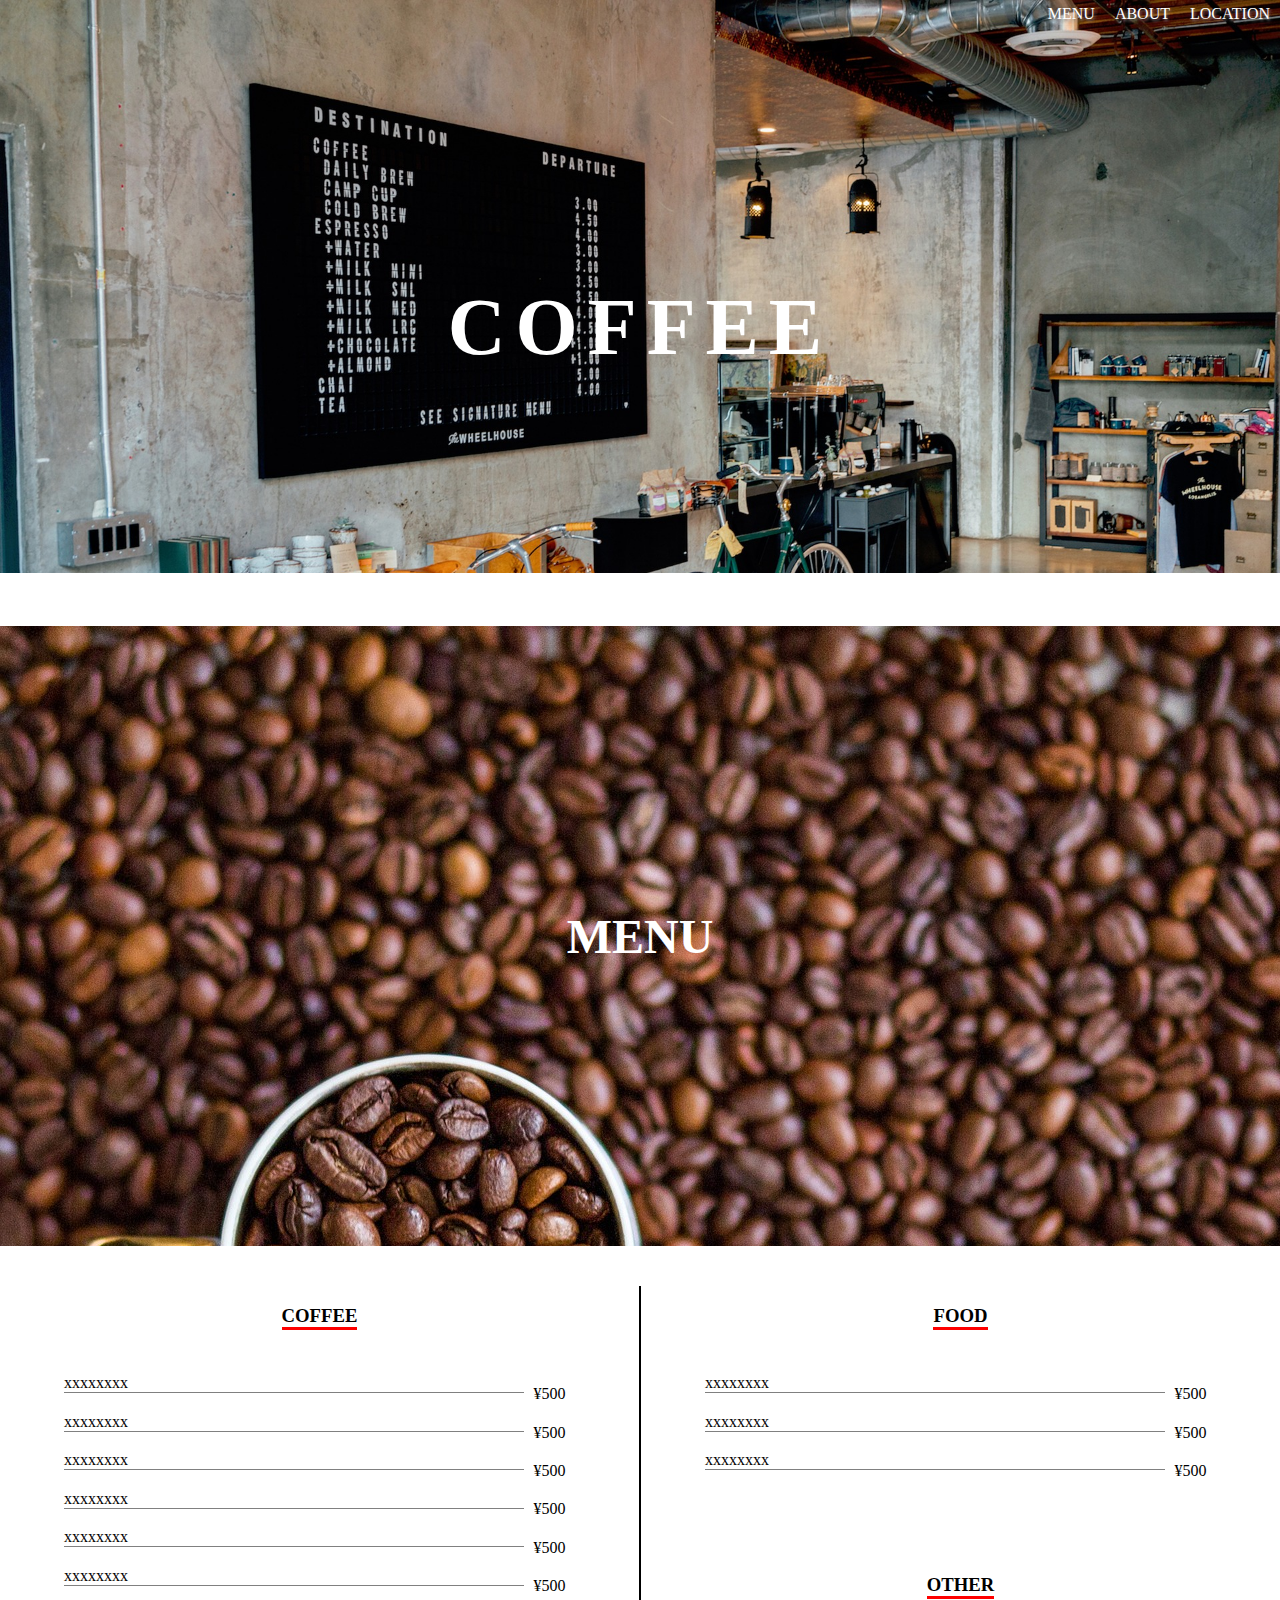
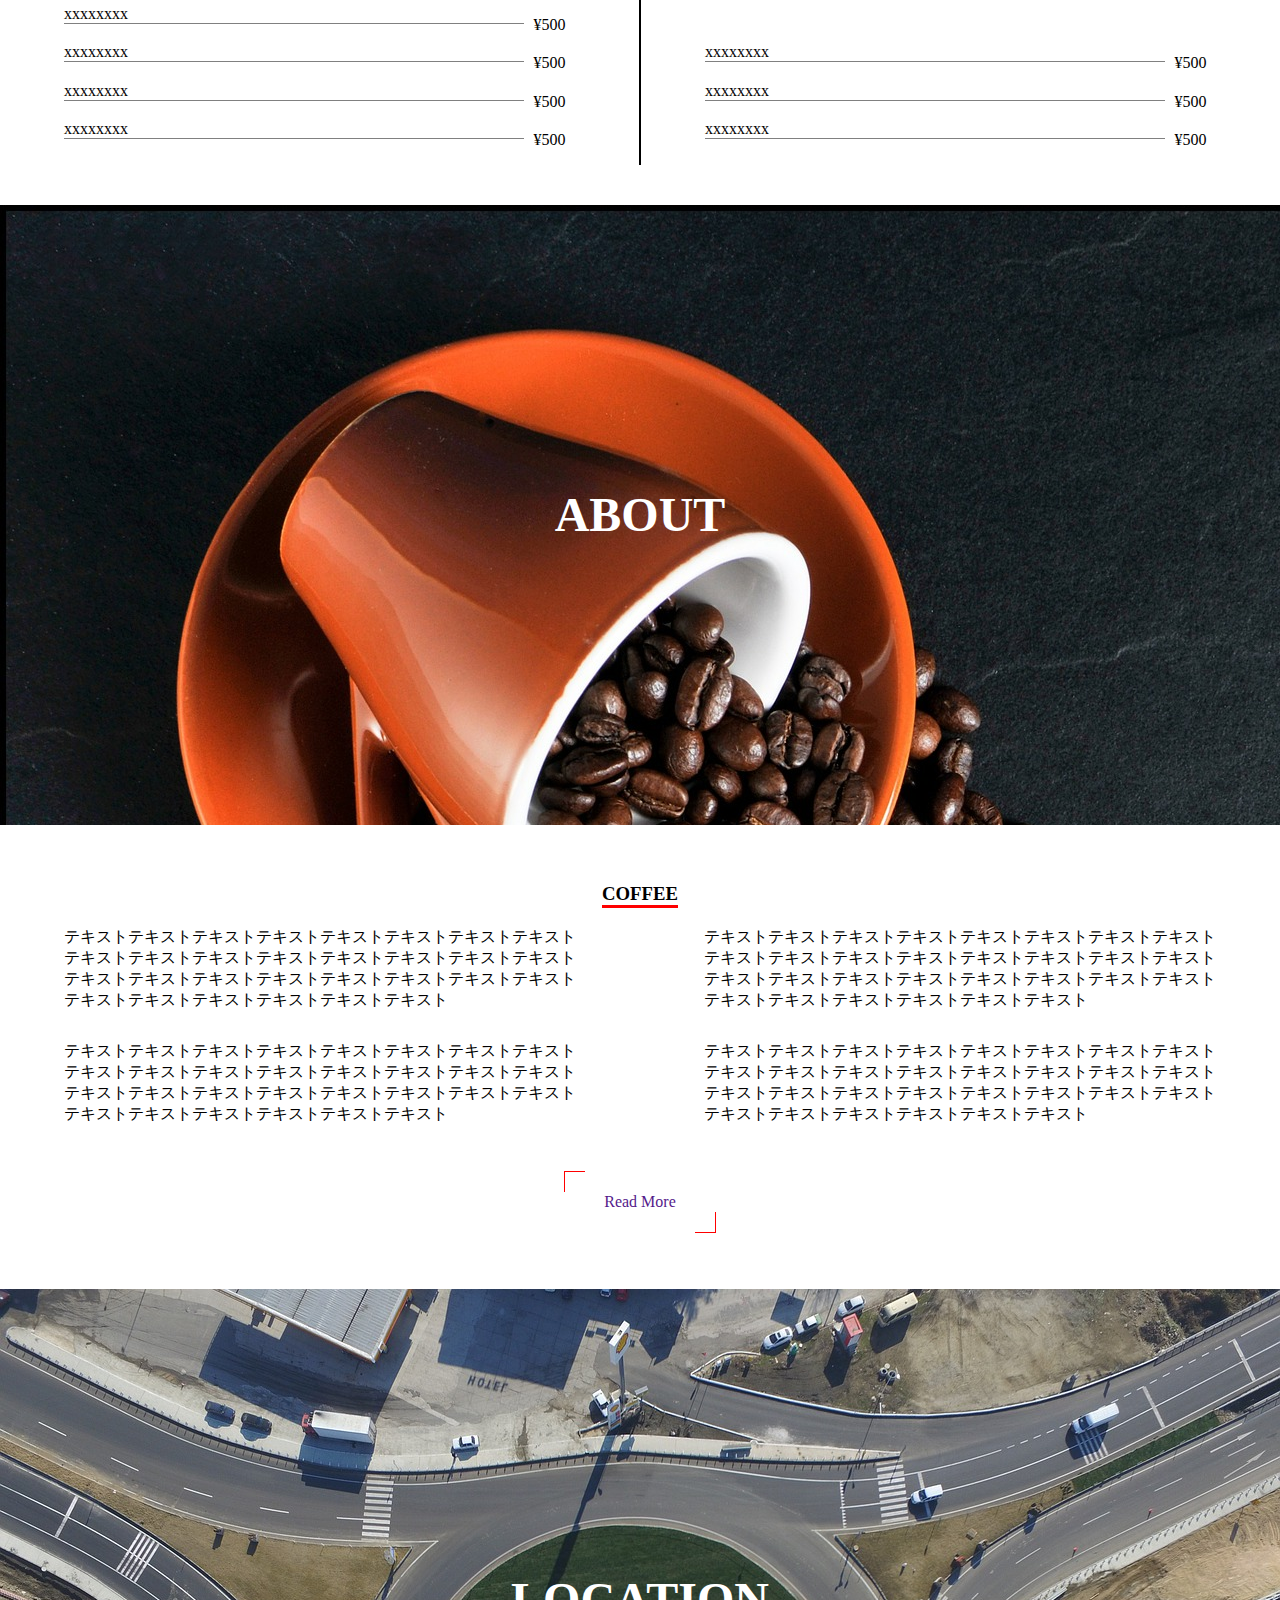
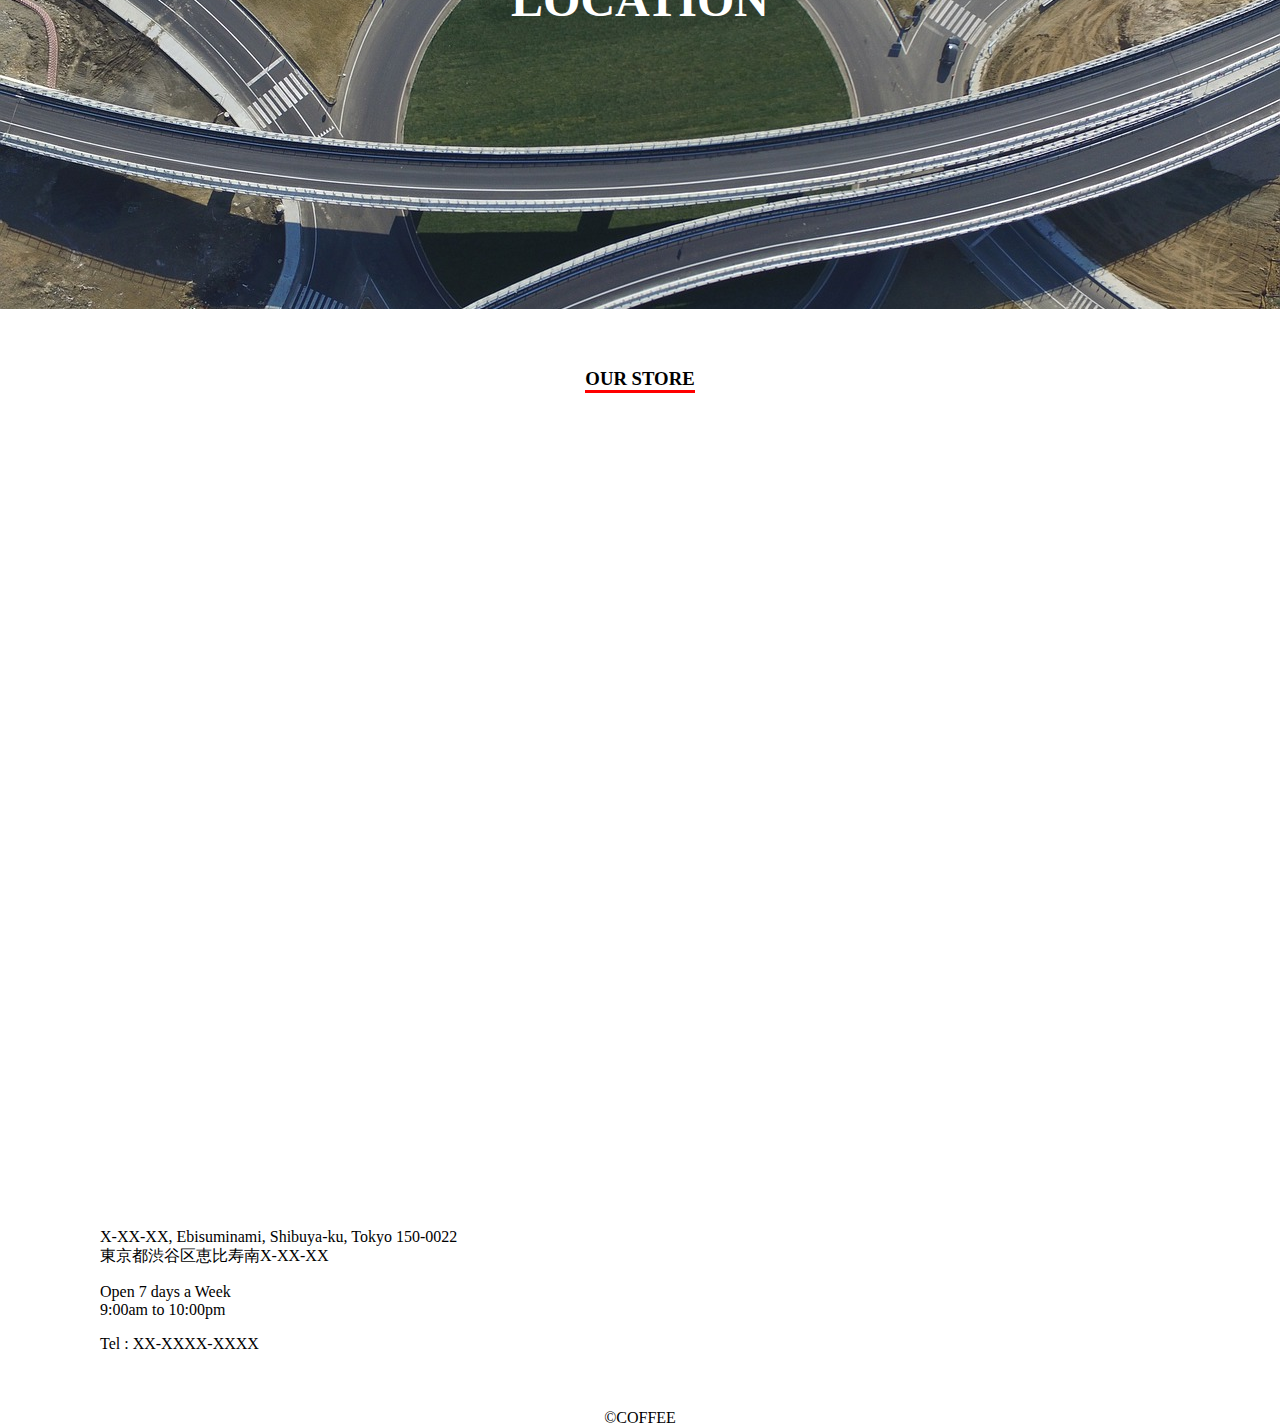
<file: kadai1/index.html>
<!DOCTYPE html>
<html lang="ja">
<head>
    <meta charset="UTF-8">
    <meta http-equiv="X-UA-Compatible" content="IE=edge">
    <meta name="viewport" content="width=device-width, initial-scale=1.0">
    <link rel="stylesheet" href="style.css">
    <title>Document</title>
</head>
<body>
    <header id="header">
        <ul>
            <a href=""><li>MENU</li></a>
            <a href=""><li>ABOUT</li></a>
            <a href=""><li>LOCATION</li></a>
        </ul>
        <h1 class="title">COFFEE</h1>
    </header>
    <main id="main">
        <section id="menu">
            <div class="sec-title">
                <h2>MENU</h2>
            </div>
            <div class="wrapper">
                <div class="left-menu">
                    <div class="coffee-menu">
                        <h3 class="sub-title">COFFEE</h3>
                        <dl>
                            <dt>xxxxxxxx</dt>
                            <dd>¥500</dd>
                            <dt>xxxxxxxx</dt>
                            <dd>¥500</dd>
                            <dt>xxxxxxxx</dt>
                            <dd>¥500</dd>
                            <dt>xxxxxxxx</dt>
                            <dd>¥500</dd>
                            <dt>xxxxxxxx</dt>
                            <dd>¥500</dd>
                            <dt>xxxxxxxx</dt>
                            <dd>¥500</dd>
                            <dt>xxxxxxxx</dt>
                            <dd>¥500</dd>
                            <dt>xxxxxxxx</dt>
                            <dd>¥500</dd>
                            <dt>xxxxxxxx</dt>
                            <dd>¥500</dd>
                            <dt>xxxxxxxx</dt>
                            <dd>¥500</dd>
                        </dl>
                    </div>
                </div>
                <div class="right-menu">
                    <div class="food-menu">
                        <h3 class="sub-title">FOOD</h3>
                        <dl>
                            <dt>xxxxxxxx</dt>
                            <dd>¥500</dd>
                            <dt>xxxxxxxx</dt>
                            <dd>¥500</dd>
                            <dt>xxxxxxxx</dt>
                            <dd>¥500</dd>
                        </dl>
                    </div>
                    <div class="other-menu">
                        <h3 class="sub-title">OTHER</h3>
                        <dl>
                            <dt>xxxxxxxx</dt>
                            <dd>¥500</dd>
                            <dt>xxxxxxxx</dt>
                            <dd>¥500</dd>
                            <dt>xxxxxxxx</dt>
                            <dd>¥500</dd>
                        </dl>
                    </div>
                </div>
            </div>
        </section>
        <section id="about">
            <h2 class="sec-title">ABOUT</h2>
            <div class="sub-title">
                <h3>COFFEE</h3>
            </div>
            <div class="wrapper">
                <div class="left-about">
                    <div class="coffee-1">
                        テキストテキストテキストテキストテキストテキストテキストテキストテキストテキストテキストテキストテキストテキストテキストテキストテキストテキストテキストテキストテキストテキストテキストテキストテキストテキストテキストテキストテキストテキスト
                    </div>
                    <div class="coffee-2">
                        テキストテキストテキストテキストテキストテキストテキストテキストテキストテキストテキストテキストテキストテキストテキストテキストテキストテキストテキストテキストテキストテキストテキストテキストテキストテキストテキストテキストテキストテキスト
                    </div>
                </div>
                <div class="right-about">
                    <div class="coffee-3">
                        テキストテキストテキストテキストテキストテキストテキストテキストテキストテキストテキストテキストテキストテキストテキストテキストテキストテキストテキストテキストテキストテキストテキストテキストテキストテキストテキストテキストテキストテキスト
                    </div>
                    <div class="coffee-4">
                        テキストテキストテキストテキストテキストテキストテキストテキストテキストテキストテキストテキストテキストテキストテキストテキストテキストテキストテキストテキストテキストテキストテキストテキストテキストテキストテキストテキストテキストテキスト
                    </div>
                </div>
            </div>
            <a href="">
            <div class="read-more">
                <p class="read-more">Read More</p>
            </div>
            </a>
        </section>
        <section id="location">
            <h2 class="sec-title">LOCATION</h2>
            <div class="sub-title">
                <h3>OUR STORE</h3>
            </div>
            <div class="wrapper">
                <div class="map">
                    <iframe src="https://www.google.com/maps/embed?pb=!1m18!1m12!1m3!1d6484.628238297103!2d139.70278637491003!3d35.644631720811184!2m3!1f0!2f0!3f0!3m2!1i1024!2i768!4f13.1!3m3!1m2!1s0x60188b40ba660b1b%3A0x8858088b6942f55f!2z5pel5pys44CB44CSMTUwLTAwMjIg5p2x5Lqs6YO95riL6LC35Yy65oG15q-U5a-_5Y2X!5e0!3m2!1sja!2sth!4v1637141569213!5m2!1sja!2sth" width="1920" height="800" style="border:0;" allowfullscreen="" loading="lazy"></iframe>
                </div>
                <div class="location-detail">
                    <div class="location-information">
                        <p>X-XX-XX, Ebisuminami, Shibuya-ku, Tokyo 150-0022<br>
                        東京都渋谷区恵比寿南X-XX-XX</p>
                        <p>Open 7 days a Week<br>
                        9:00am to 10:00pm</p>
                        <p>Tel : XX-XXXX-XXXX</p>
                    </div>
                </div>
            </div>
        </section>
    </main>
    <footer id="footer">
        &copy;COFFEE
    </footer>
</body>
</html>
</file>
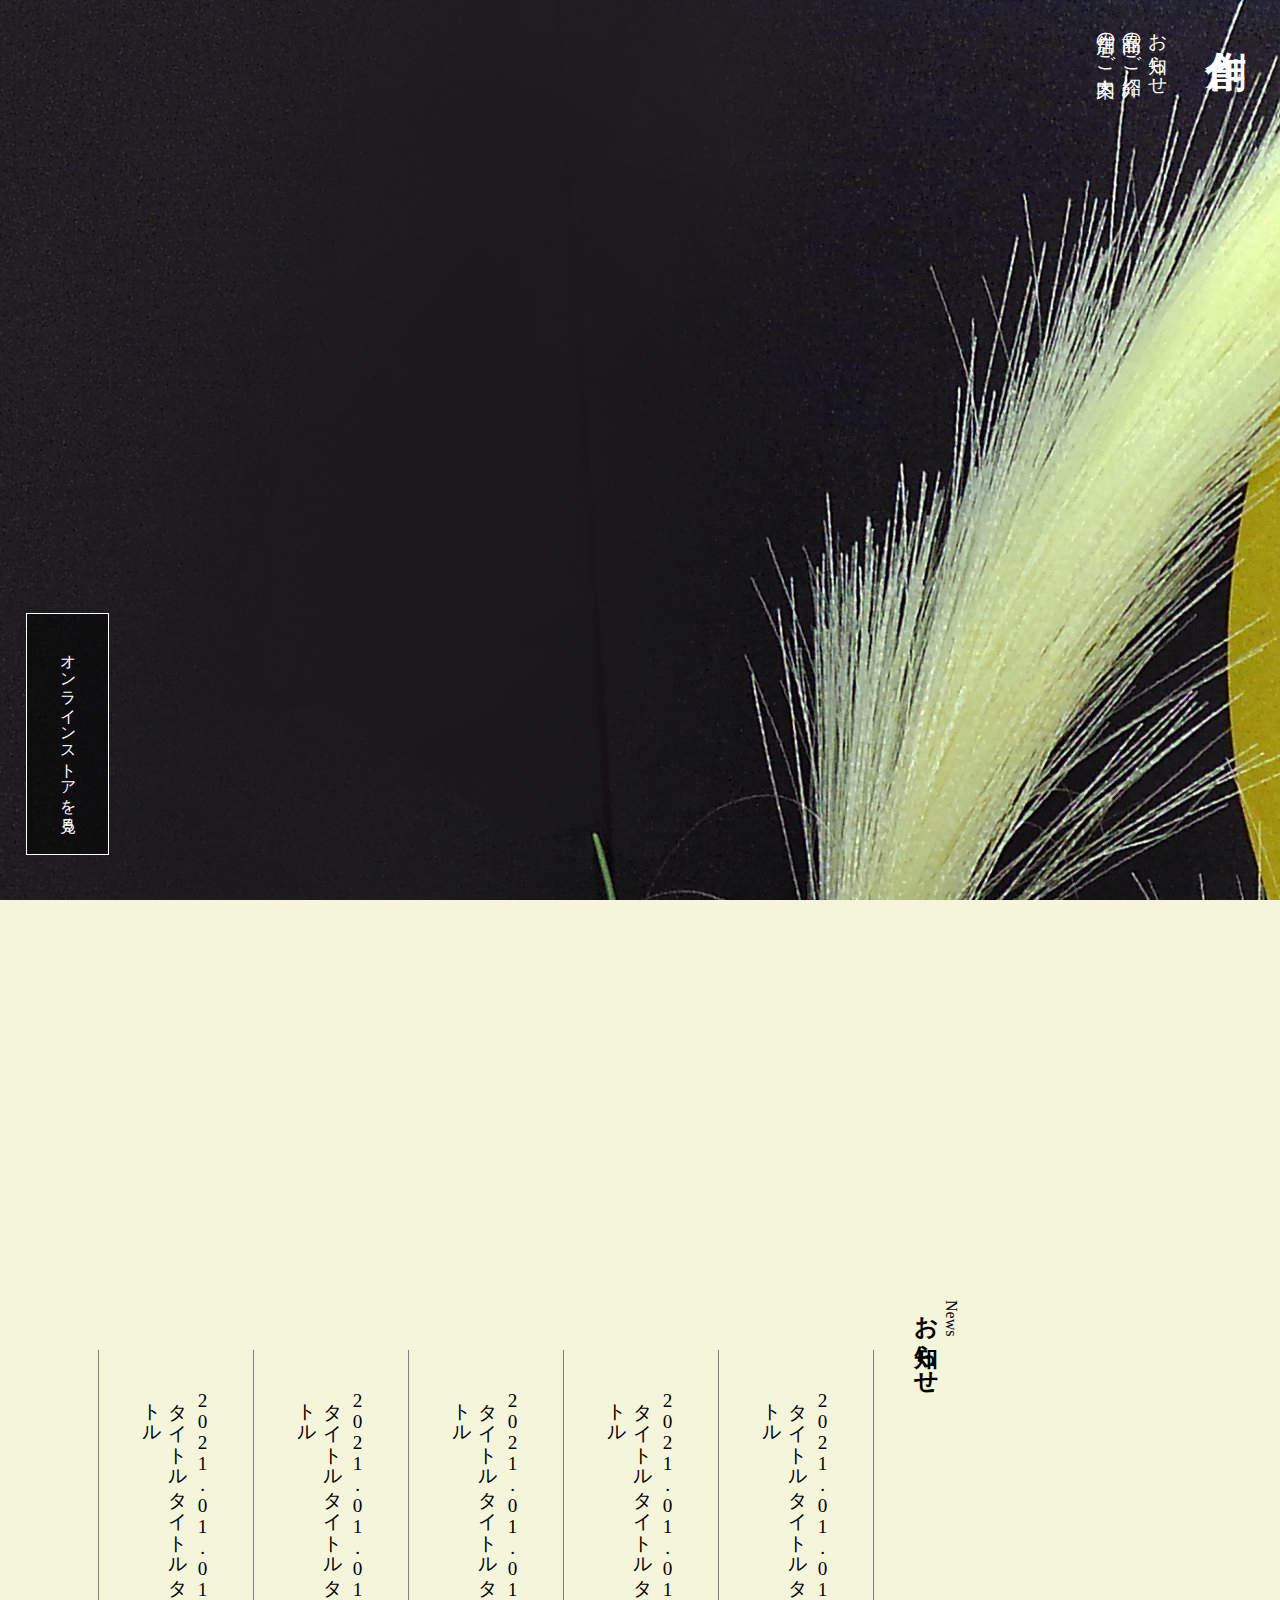
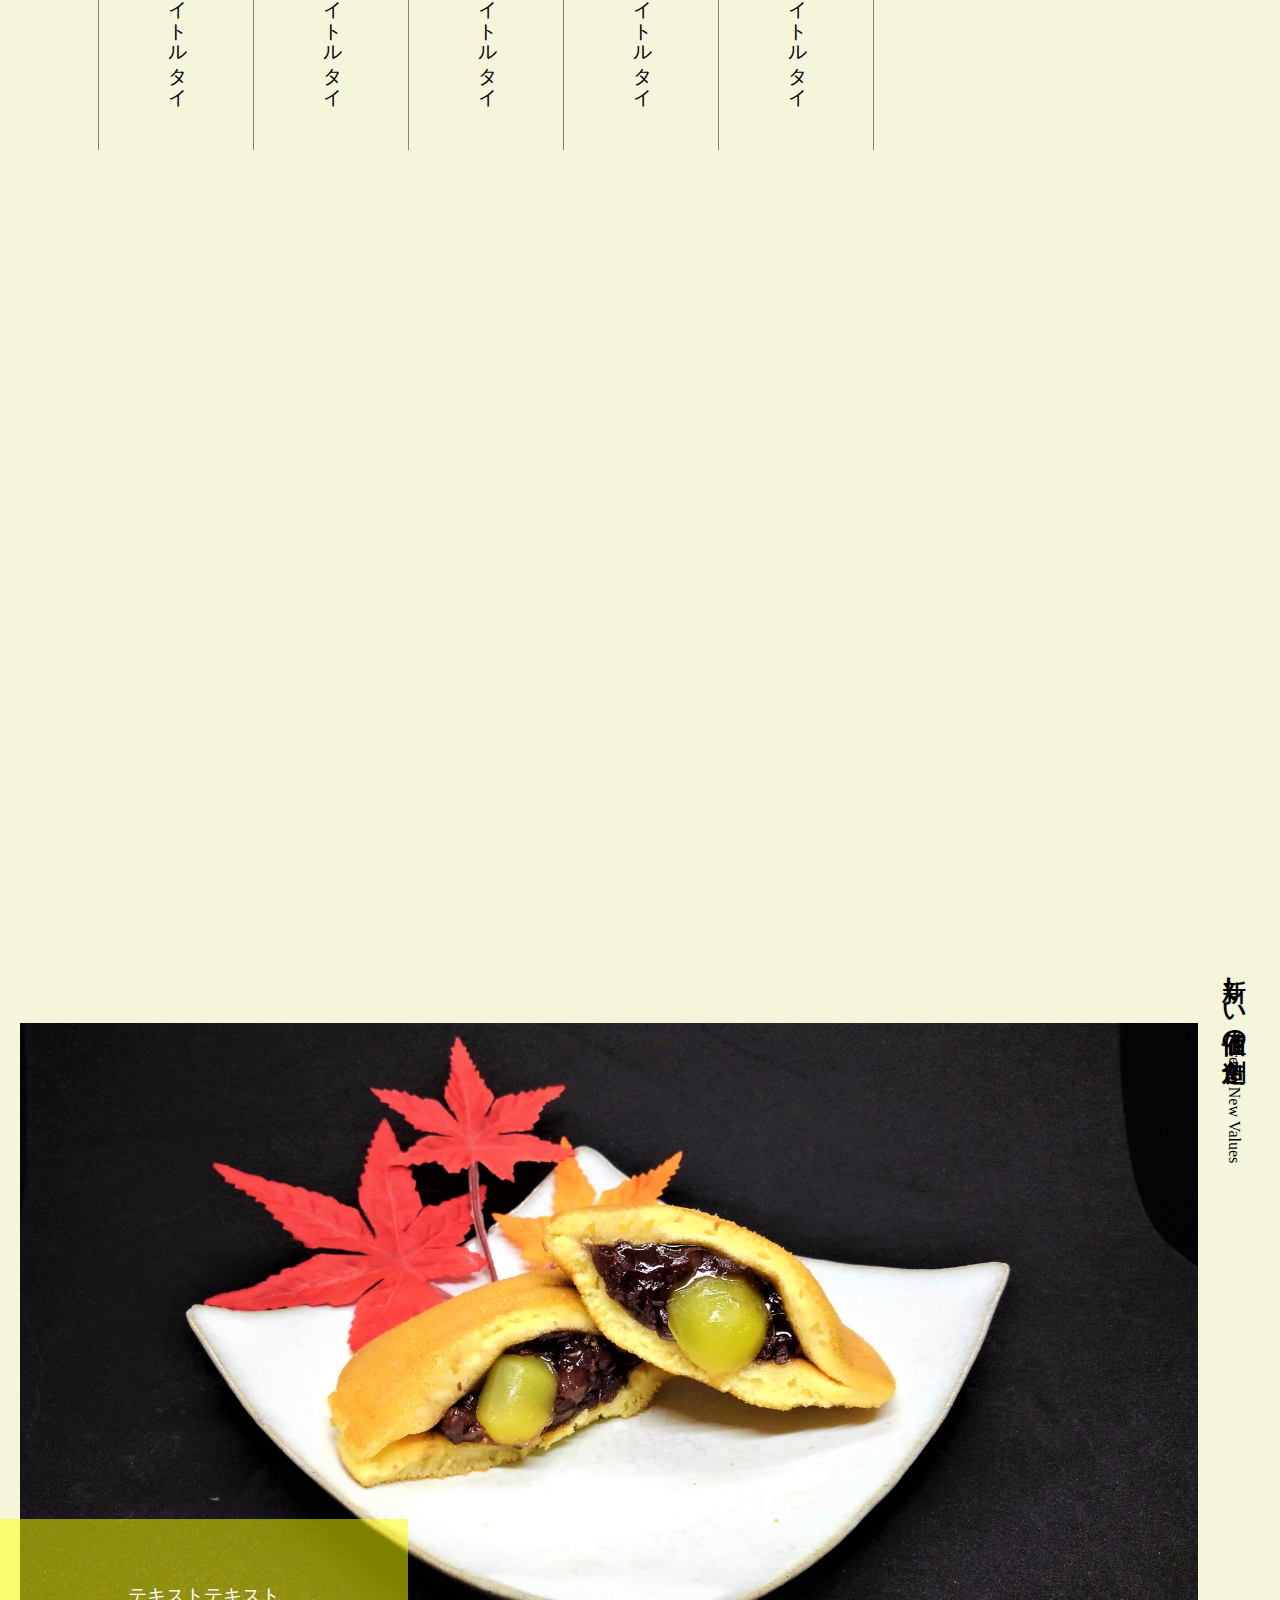
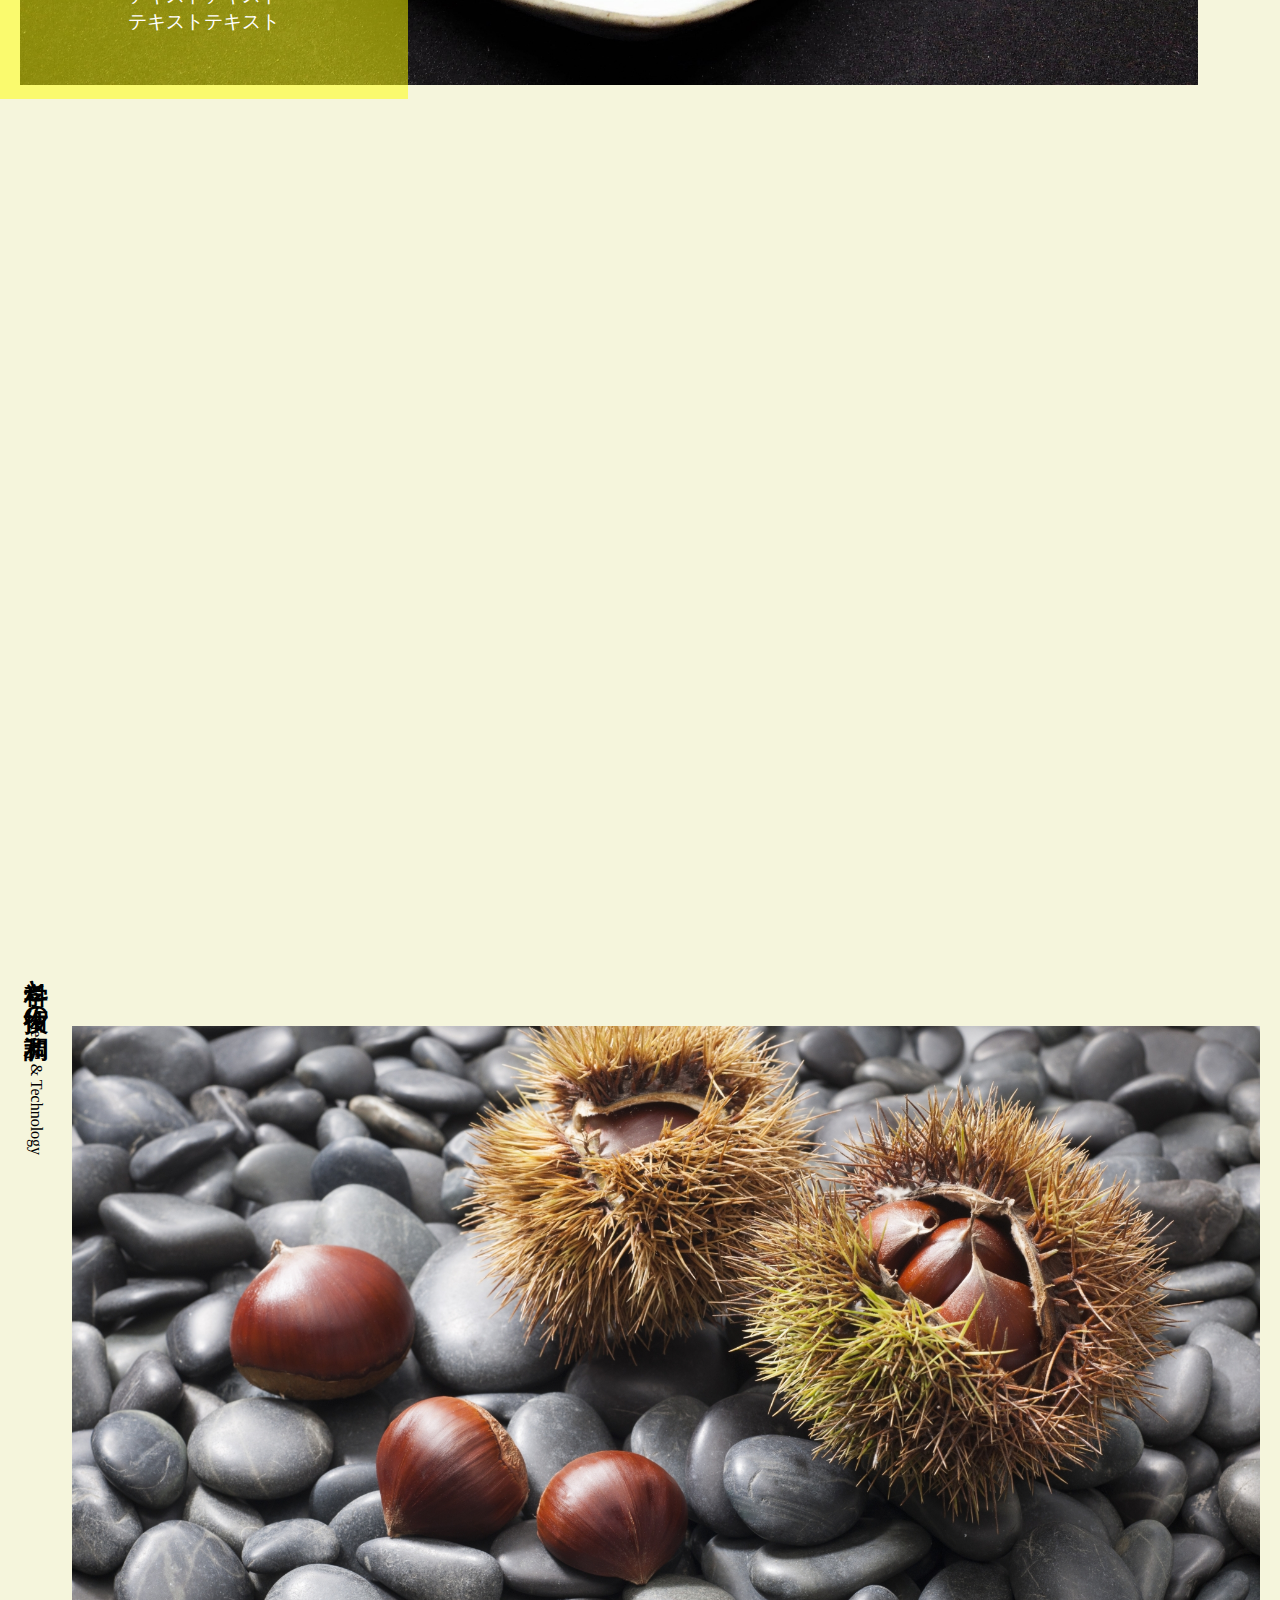
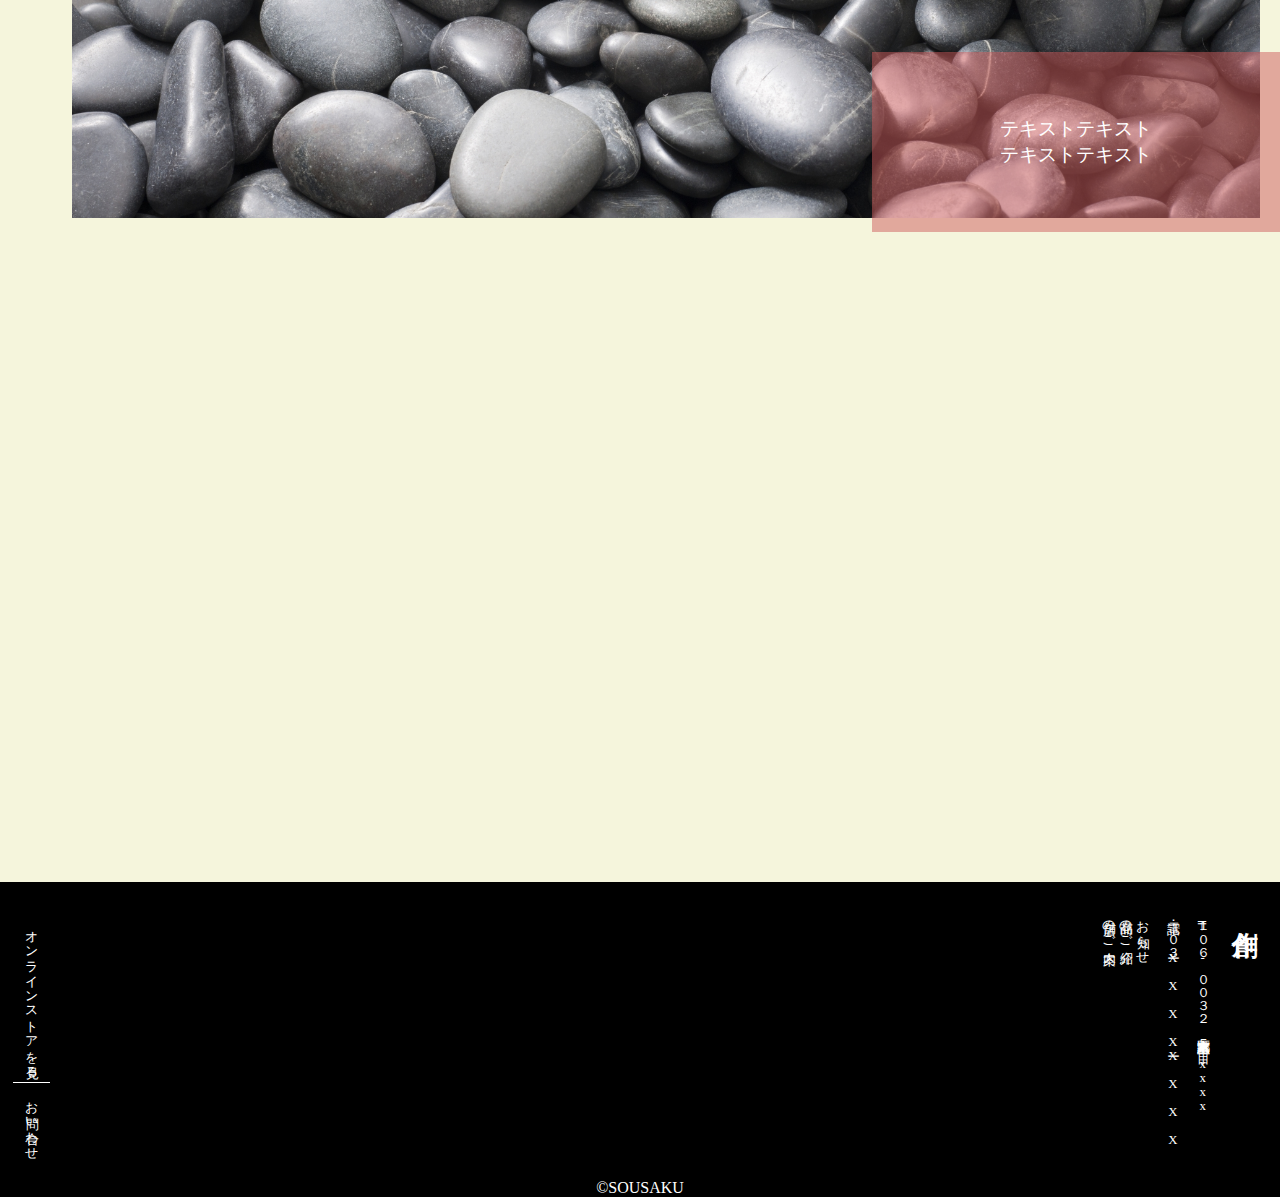
<file: kadai2/index.html>
<!DOCTYPE html>
<html lang="ja">
<head>
    <meta charset="UTF-8">
    <meta http-equiv="X-UA-Compatible" content="IE=edge">
    <meta name="viewport" content="width=device-width, initial-scale=1.0">
    <link rel="stylesheet" href="style.css">
    <title>Document</title>
</head>
<body>
    <header id="header">
        <div class="header-information">
            <h1 class="title">創作</h1>
            <ul>
                <a href=""><li>お知らせ</li></a>
                <a href=""><li>商品のご紹介</li></a>
                <a href=""><li>店舗のご案内</li></a>
            </ul>
        </div>
        <a href="">
            <div class="go-to-onlineshop">
                <a href="">オンラインストアを見る</a>
            </div>
        </a>
    </header>
    <main id="main">
        <section id="news">
            <div class="wrapper">
                <div class="sec-title">
                    <p>News</p>
                    <h2>お知らせ</h2>
                </div>
                <div class="news-detail">
                    <ul>
                        <a href=""><li class="date-first">2021.01.01</li>
                        <li class="news-title">タイトルタイトルタイトルタイトル</li></a>
                        <a href=""><li class="date">2021.01.01</li>
                        <li class="news-title">タイトルタイトルタイトルタイトル</li></a>
                        <a href=""><li class="date">2021.01.01</li>
                        <li class="news-title">タイトルタイトルタイトルタイトル</li></a>
                        <a href=""><li class="date-last">2021.01.01</li>
                        <li class="news-title-last">タイトルタイトルタイトルタイトル</li></a>
                        <a href=""><li class="date-last">2021.01.01</li>
                        <li class="news-title-last">タイトルタイトルタイトルタイトル</li></a>
                    </ul>
                </div>
            </section>
            <section id="create-new-values">
                <div class="wrapper">
                    <div class="create-new-values-theme">
                        <div class="sec-title">
                            <h2>新しい価値の創造</h2>
                            <p>Create New Values</p>
                        </div> 
                            <div class="create-new-values-img">
                                <img src="img/2763534_m.jpg" alt="">
                            </div>
                        <div class="text">
                            テキストテキスト<br>テキストテキスト
                        </div>        
                    </div>
                </div>
            </section>
            <section id="sience-and-technology">
                <div class="wrapper">
                    <div class="sience-and-technology-theme">
                        <div class="sec-title">
                            <h2>科学と技術の調和</h2>
                            <p>Sience & Technology</p>
                        </div>
                        <div class="sience-and-technology-img">
                            <img src="img/2846477_m.jpg" alt="">
                        </div>
                        <div class="text">
                            <div class="text-detail">
                                テキストテキスト<br>テキストテキスト
                            </div>
                        </div>    
                    </div>
                </div>
        </section>
    </main>

    <footer id="footer">
        <div class="footer-information">
            <div class="store-information">
                <h1 class="title">創作</h1>
                <div class="address">
                    <p>〒１０６-００３２　東京都港区六本木５丁目xxxxx</p>
                    <p>電話：０３ーX X X XーX X X X</p>
                </div>
                <ul>
                    <a href=""><li>お知らせ</li></a>
                    <a href=""><li>商品のご紹介</li></a>
                    <a href=""><li>店舗のご案内</li></a>
                </ul>
            </div>
            <div class="sub-menu">
                <div class="onlinestore">
                    <a href=""><p>オンラインストアを見る</p></a>
                </div>
                <div class="contact">
                    <a href=""><p>お問い合わせ</p></a>
                </div>
            </div>
        </div>
        <p class="mark">&copy;SOUSAKU</p>
    </footer>
</body>
</html>
</file>
<file: kadai1/style.css>
body {
    margin: 0 auto;
}
a {
    text-decoration: none;
}
img {
    max-width: 100%;
}
.wrapper {
    max-width: 1920px;
    margin: 0 auto;
}
h1 {
    color: #ffffff;
    font-size: 5.0rem;
    letter-spacing: 10px;
    text-align: center;
    padding: 200px;
}
h2 {
    color: #ffffff;
    text-align: center;
    font-size: 3.0rem;
}
h3 {
    border-bottom: solid 3px #ff0000;
    text-align: center;
}
.sub-title {
    display: inline-block;
}
.sec-title {
    display: flex;
    justify-content: center;
    align-items: center;
    width: 100%;
    height: 620px;
}
/* -------------------------------------------
header
------------------------------------------- */
#header {
    background-image: url(img/places-g86475edc1_1920.jpg);
    background-size: cover;
}
ul {
    display: flex;
    justify-content: flex-end;
    margin: 0 auto;
}
li {
    color: #ffffff;
    list-style: none;
    padding: 5px 10px;
    text-shadow: 1px 2px 3px #808080;
}

/* -------------------------------------------
menu
------------------------------------------- */
#menu > .wrapper {
    display: flex;
    /* flex-wrap: wrap; */
}
#menu > .sec-title {
    background-image: url(img/coffee-gcac501f95_1920.jpg);
    margin-bottom: 40px;
}
.left-menu {
    width: calc(50% - 1px);
    text-align: center;
    justify-content: center;
    align-items: center;
    border-right: solid 2px #000;
}
.right-menu {
    display: flex;
    width: calc(50% - 1px);
    text-align: center;
    flex-direction: column;
    justify-content: space-between;
    align-items: flex-end;
}
.coffee-menu {
    display: flex;
    flex-direction: column;
    align-items: center;
    justify-content: center;
}
.food-menu {
    display: flex;
    flex-direction: column;
    align-items: center;
    width: 100%;
    height: 50%;
}
.other-menu {
    display: flex;
    flex-direction: column;
    align-items: center;
    justify-content: flex-end;
    width: 100%;
    height: 50%;
}
#menu dl {
    display: flex;
    flex-wrap: wrap;
    justify-content: center;
    align-items: center;
    width: 80%;
}
#menu dt {
    width: 90%;
    text-align: left;
    border-bottom: solid 1px gray;
}
#menu dd {
    text-align: right;
    /* 何に対して4%なのか？ */
    padding-top: 4%;
    margin: 0 auto;
}
/* -------------------------------------------
about
------------------------------------------- */
#about .sec-title {
    background-image: url(img/coffee-g49e7cfc97_1920.jpg);
}
#about .sub-title {
    display: flex;
    justify-content: center;
    align-items: center;
    width: 100%;
}
#about .wrapper {
    display: flex;
    justify-content: space-around;
}
.left-about {
    display: flex;
    flex-direction: column;
    justify-content: space-between;
    align-items: center;
    width: 50%;
}
.right-about {
    display: flex;
    flex-direction: column;
    justify-content: space-between;
    align-items: center;
    width: 50%;
}
.coffee-1 {
    width: 80%;
    margin-bottom: 30px;
}
.coffee-2 {
    width: 80%;
    margin-bottom: 30px;
}
.coffee-3 {
    width: 80%;
    margin-bottom: 30px;
}
.coffee-4 {
    width: 80%;
    margin-bottom: 30px;
}
.read-more {
    display: flex;
    justify-content: center;
    align-items: center;
    position: relative;
}
.read-more p {
    position: relative;
    line-height: 1.4;
    padding: 20px 40px;
    display: inline-block;
}
.read-more p:before, p:after {
    content: "";
    width: 20px;
    height: 20px;
    position: absolute;
    display: inline-block;
}
.read-more p:before {
    border-left: solid 1px #ff0000;
    border-top: solid 1px #ff0000;
    top: 0;
    left: 0;
}
.read-more p::after {
    border-right: solid 1px #ff0000;
    border-bottom: solid 1px #ff0000;
    right: 0;
    bottom: 0;
}
/* .read-more p:before {
    content: "";
    width: 20px;
    height: 1px;
    background-color: #ff0000;
    position: absolute;
    top: 0px;
    left: 0px;
} */
/* .read-more:before {
    content: "";
    display: inline-block;
    width: 1px;
    height: 20px; */
    /* border-top: 2px solid #ff0000; */
    /* background-color: #ff0000;
    position: absolute;
    top: 0px;
    left: 45%;
} */
/* .read-more p:after {
    content: "";
    width: 20px;
    height: 1px;
    background-color: #ff0000;
    position: absolute;
    bottom: 0;
    right: 0;
}
.read-more p:after {
    content: "";
    display: inline-block;
    width: 1px;
    height: 20px;
    position: absolute;
    bottom: 0px;
    right: 0px;
} */
#button {
    padding: 10px 30px;
}
/* -------------------------------------------
location
------------------------------------------- */
#location .sec-title {
    background-image: url(img/kesan-g059a25433_1280.jpg);
    background-size: cover;
}
#location .sub-title {
    display: flex;
    justify-content: center;
    align-items: center;
}
#location .wrapper {
    flex-direction: column;
    justify-content: space-around;
    align-items: center;
    margin-bottom: 40px;
}
.map {
    display: flex;
    justify-content: center;
    align-items: center;
    padding: 0px 100px;
}
.location-detail {
    display: flex;
    flex-direction: column;
    justify-content: space-around;
    align-items: flex-start;
    width: 50%;
    padding-left: 100px;
}

/* -------------------------------------------
footer
------------------------------------------- */
#footer {
    text-align: center;
}
/* -------------------------------------------
sp
------------------------------------------- */
@media screen and (max-width: 640px) {
    #header {
        background-image: url(img/22290756_s.jpg);
        max-width: 100%;
        max-height: 760px;
        background-size: cover;
    }
    #header h1 {
        display: flex;
        justify-content: center;
        align-items: center;
    }
    #menu .wrapper {
        display: flex;
        flex-direction: column;
    }
    #menu .left-menu {
        width: 100%;
        border-right: none;
    }
    #menu .right-menu {
        width: 100%;
    }
    #about .wrapper {
        display: flex;
        flex-direction: column;
    }
    #about .left-about {
        width: 100%;
    }
    #about .right-about {
        width: 100%;
    }
}
</file>
<file: kadai2/style.css>
body {
    margin: 0 auto;
    font-family: serif;
}
main {
    background-color: #f5f5dc;
}
a {
    text-decoration: none;
}
a:visited {
    color: #ffffff;
}
ul {
    display: flex;
    flex-direction: column;
}
li {
    list-style: none;
}
.wrapper {
    display: flex;
    flex-direction: column;
}
img {
    max-width: 100%;
}
/* -------------------------------------------
header
------------------------------------------- */
#header {
    writing-mode: vertical-rl;
    background-image: url(img/main.jpg);
    width: 100%;
    height: 100vh;
    position: relative;
}
.header-information {
    margin-top: 20px;
}
#header h1 {
    color: #ffffff;
    font-size: 2.5rem;
}
#header ul {
    color: #ffffff;
    padding-top: 0px;
}
#header li {
    color: #ffffff;
    font-size: 1.2rem;
}
.go-to-onlineshop {
    position: absolute;
    writing-mode: vertical-rl;
    border: solid 1px #ffffff;
    background-color: rgba(0, 0, 0, 0.5);
    padding: 30px;
    left: 2%;
    bottom: 5%;
}
/* -------------------------------------------
news
------------------------------------------- */
#news {
    writing-mode: vertical-rl;
    display: flex;
    flex-direction: row;
    justify-content: center;
    align-items: center;
    margin: 0 auto;
    padding: 400px 0px;
    max-width: 100%;
    margin-right: 25%;
}
#news .wrapper {
    display: flex;
    flex-wrap: wrap;
    max-width: 100%;
    min-height: 450px;
}
#news a:visited {
    color: #000000;
}
#news .sec-title > p {
    margin: 0px;
}
#news .sec-title > h2 {
    margin-right: 0px;
}
#news ul {
    margin-top: 50px;
    padding: 0px;
}
#news li {
    text-orientation: upright;
    font-size: 1.2rem;
}
#news .date-first {
    border-right: solid 1px gray;
    padding: 10% 10% 10% 0%;
}
#news .date {
    padding: 10% 10% 10% 0%;
}
#news .date-last {
    padding: 10% 10% 10% 0%;
}
#news .news-title {
    border-left: solid 1px gray;
    padding: 10% 0% 10% 10%;
}
#news .news-title-last {
    padding: 10% 0% 10% 10%;
    border-left: solid 1px gray;
}
/* -------------------------------------------
create-new-values
------------------------------------------- */
#create-new-values {
    padding: 400px 0px;
}
#create-new-values .wrapper{
    display: flex;
    flex-wrap: wrap;
    flex-direction: column;
    justify-content: center;
    align-items: flex-start;
    margin: 0px auto;
    padding-bottom: 5%;
    max-width: 100%;    
}
.create-new-values-theme {
    display: flex;
    flex-direction: row-reverse;
    justify-content: center;
    align-items: flex-start;
    margin: 0 auto;
    position: relative;
    padding: 10px;
    padding-left: 20px;
}
#create-new-values .sec-title {
    display: flex;
    justify-content: center;
    align-items: center;
    writing-mode: vertical-rl;
}
.create-new-values-img {
    max-width: 1200px;
    margin-top: 5%;
}
#create-new-values .text {
    display: flex;
    justify-content: center;
    align-items: center;
    color: #ffffff;
    background-color: rgba(255,255,0,0.5);
    font-size: 1.2rem;
    padding: 5% 10%;
    text-align: center;
    position: absolute;
    left: 0%;
    bottom: 0%;
}
/* -------------------------------------------
sience-and-technology
------------------------------------------- */
#sience-and-technology {
    padding: 400px 0px;
}
#sience-and-technology .wrapper {
    display: flex;
    flex-wrap: wrap;
    flex-direction: column;
    justify-content: center;
    align-items: flex-start;
    margin: 0px auto;
    margin-bottom: 250px;
    max-width: 100%;
}
.sience-and-technology-theme {
    display: flex;
    flex-direction: row;
    justify-content: center;
    align-items: flex-start;
    margin: 0 auto;
    padding-right: 20px;
    padding-bottom: 10px;
    position: relative;
}
#sience-and-technology .sec-title {
    display: flex;
    justify-content: center;
    align-items: center;
    writing-mode: vertical-rl;
}
.sience-and-technology-img {
    max-width: 1200px;
    margin-top: 5%;
}
#sience-and-technology .text {
    display: flex;
    justify-content: center;
    align-items: center;
    color: #ffffff;
    background-color: rgba(205,92,92,0.5);
    font-size: 1.2rem;
    text-align: center;
    position: absolute;
    padding: 5% 10%;
    right: 0%;
    bottom: 0%;
}


/* -------------------------------------------
footer
------------------------------------------- */
#footer {
    background-color: #000000;
    color: #ffffff;
    margin: 0 auto;
}
#footer h1 {
    margin-top: 0px;
}
.footer-information {
    display: flex;
    flex-direction: row-reverse;
    justify-content: space-between;
}
.store-information {
    writing-mode: vertical-rl;
    text-orientation: upright;
    font-size: 0.8rem;
    padding-top: 30px;
}
.sub-menu {
    display: flex;
    flex-direction: row;
    writing-mode: vertical-rl;
    font-size: 0.8rem;
    padding-top: 30px;
}
.onlinestore p {
    border-bottom: solid 1px #ffffff;
    padding: 10px;
}
.contact {
    padding: 10px;
}
#footer ul {
    padding-top: 0px;
}
.mark {
    text-align: center;
    margin-bottom: 0px;
}
/* -------------------------------------------
SP
------------------------------------------- */
@media screen and (max-width: 640px) {
    #header {
        background-image: url(img/mainsp.jpg);
        max-width: 100%;
        max-height: 760px;
        background-size: cover;
    }
    #news .wrapper{
        max-width: 100%;
        padding-left: 7%;
    }
    #news li {
        font-size: 1.0rem;
    }
    #news .date-last,
    #news .news-title-last {
        display: none;
        margin-right: 0px;
    }
    #create-new-values .wrapper {
        margin-left: 5%;
    }
    #create-new-values .sec-title > p {
        display: none;
    }
    #sience-and-technology .sec-title > p {
        display: none;
    }
    #sience-and-technology .wrapper {
        margin-right: 5%;
    }
}
</file>
